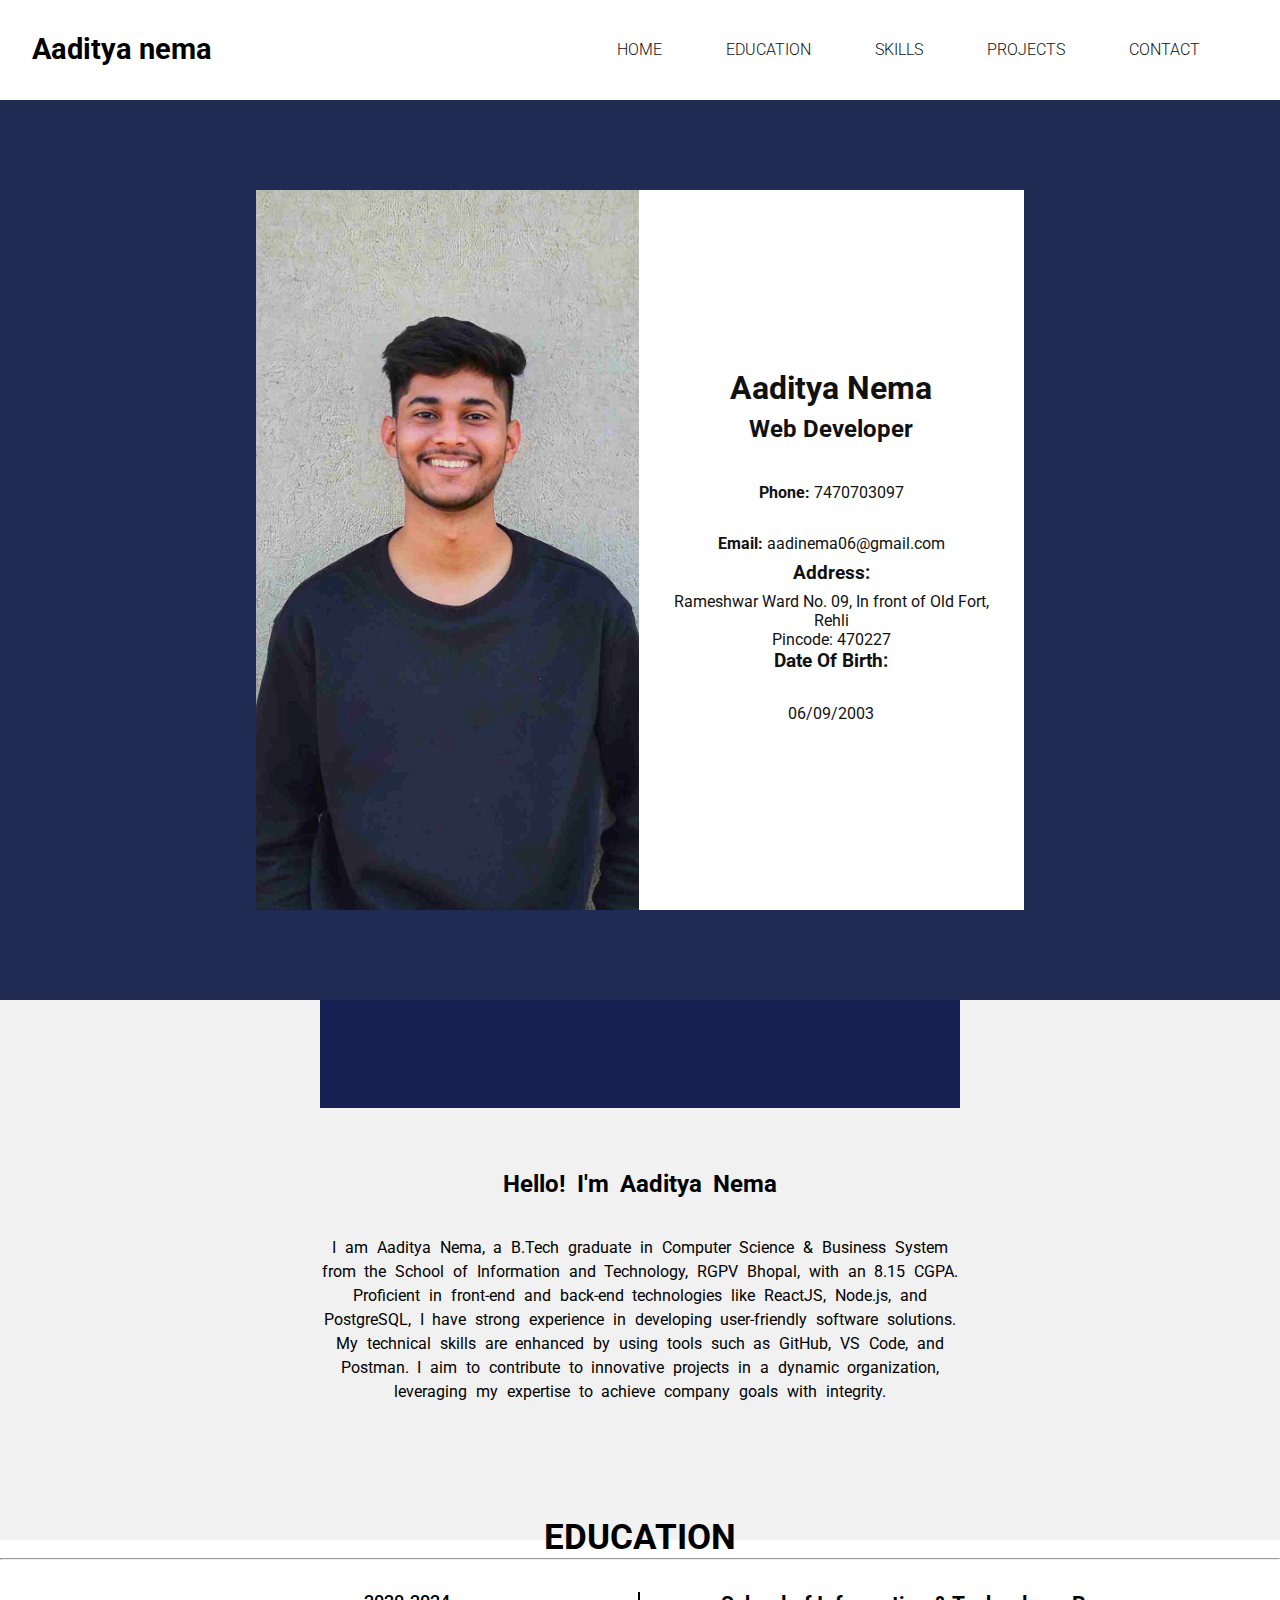
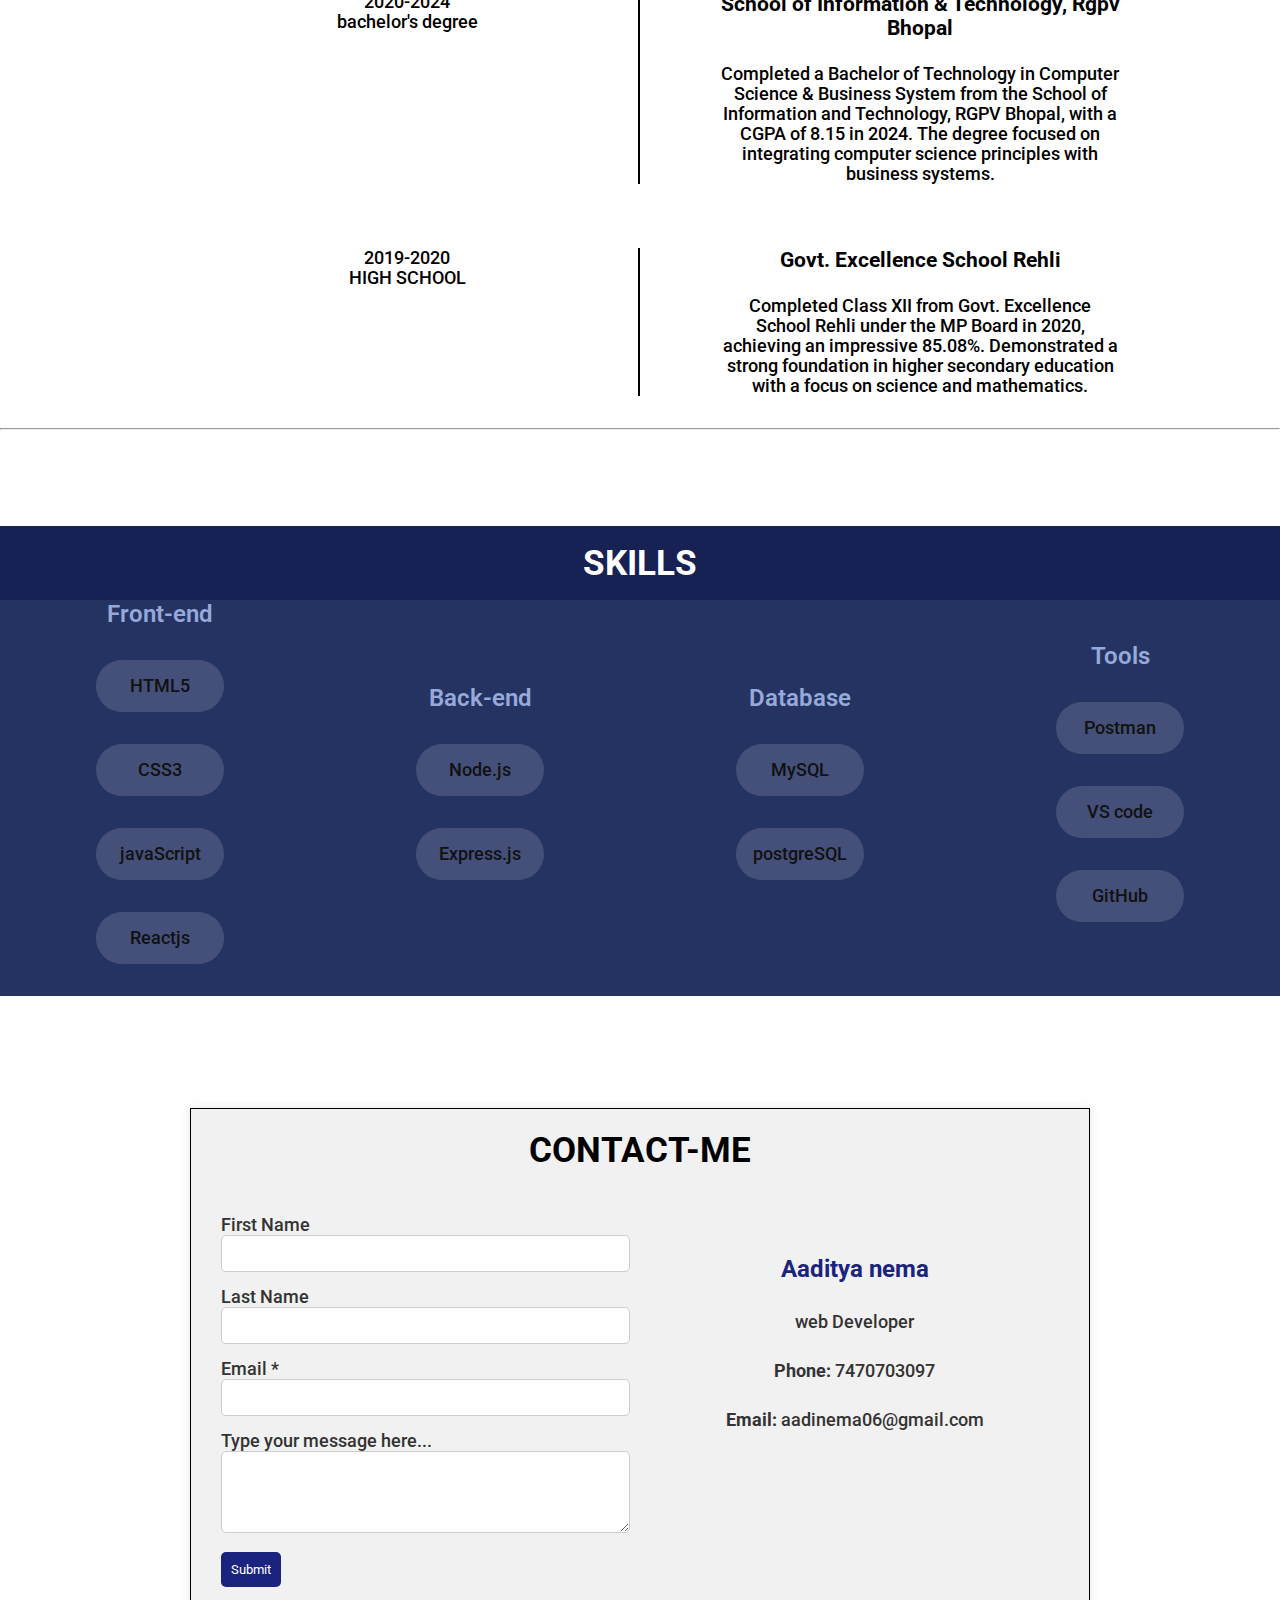
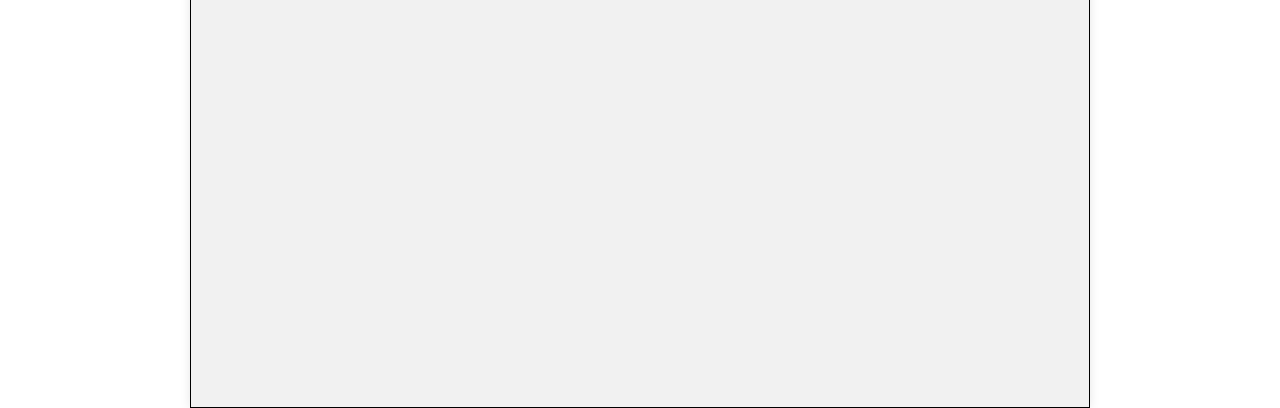
<file: index.html>
<!DOCTYPE html>
<html lang="en">
<head>
    <meta charset="UTF-8">
    <meta name="viewport" content="width=device-width, initial-scale=1.0">
    <title>MY RESUME</title>
    <link rel="stylesheet" href="style.css">
    <link rel="preconnect" href="https://fonts.googleapis.com">
<link rel="preconnect" href="https://fonts.gstatic.com" crossorigin>
<link href="https://fonts.googleapis.com/css2?family=Roboto:ital,wght@0,100;0,300;0,400;0,500;0,700;0,900;1,100;1,300;1,400;1,500;1,700;1,900&family=Sen:wght@400..800&display=swap" rel="stylesheet">

<link rel="stylesheet" href="https://cdnjs.cloudflare.com/ajax/libs/font-awesome/6.5.2/css/all.min.css" integrity="sha512-SnH5WK+bZxgPHs44uWIX+LLJAJ9/2PkPKZ5QiAj6Ta86w+fsb2TkcmfRyVX3pBnMFcV7oQPJkl9QevSCWr3W6A==" crossorigin="anonymous" referrerpolicy="no-referrer" />
</head>
<body>
    
    <nav>
       <div class="nav">
        <h1 class="name">Aaditya nema</h1>
        <div class="nav-content">
            <ul>
                <li><a href="./index.html">HOME</a></li>
                <li><a href="./education.html">EDUCATION</a></li>
                <li><a href="./skills.html">SKILLS</a></li>
                <li><a href="#">PROJECTS</a></li>
                <li><a href="./contact.html">CONTACT</a></li>
                
            </ul>
        </div>
       </div>
    </nav>

    <section>
        <div class="main">
            <div class="card">
                <div class="card-image">
                    <img src="./assets/Aaditya_nema.jpeg" alt="img">
                </div>
                <div class="card-content">
                    <h1>Aaditya Nema</h1>
                    <h3>Web Developer</h3>
                
                    <p><strong>Phone:</strong> 7470703097</p>
                    <p><strong>Email:</strong> aadinema06@gmail.com</p>
                
                    <div>
                        <h4>Address:</h4>
                        <span>Rameshwar Ward No. 09, In front of Old Fort, Rehli</span><br>
                        <span>Pincode: 470227</span>
                    </div>
                
                    <div>
                        <h4>Date Of Birth:</h4>
                        <p>06/09/2003</p>
                    </div>
                </div>
                
            </div>
        </div>
    </section>

    <!-- introduction -->

    <div class="intro">
        <div class="social-platfrom">
                    <a href="https://www.linkedin.com/in/aditya-nema-808684226"><i class="fa-brands fa-linkedin-in"></i></a>
                    <a href="https://www.instagram.com/iadityanema/"><i class="fa-brands fa-instagram"></i></a>
                    <a href="https://github.com/aadinema"><i class="fa-brands fa-github"></i></a>
                    <a href="https://wa.me/7470703097"><i class="fa-brands fa-whatsapp"></i></a>
        </div>
        <div class="myself">
            <h2>Hello! I'm Aaditya Nema</h2>
            <p class="my-content">
                I am Aaditya Nema, a B.Tech graduate in Computer Science & Business System from the School of Information and Technology, RGPV Bhopal, with an 8.15 CGPA. Proficient in front-end and back-end technologies like ReactJS, Node.js, and PostgreSQL, I have strong experience in developing user-friendly software solutions. My technical skills are enhanced by using tools such as GitHub, VS Code, and Postman. I aim to contribute to innovative projects in a dynamic organization, leveraging my expertise to achieve company goals with integrity.
            </p>
        </div>
        
        <div class="education">

            <div>
                <h1>EDUCATION</h1>
                <hr>
            </div>

            <div class="clg">
            <div class="clg-name">
            <span>2020-2024</span> <br>
            <span>bachelor's degree</span>    
            </div>

            <div class="clg-details">
                <h3>School of Information & Technology, Rgpv
                    Bhopal</h3>
                <p>Completed a Bachelor of Technology in Computer Science & Business System from the School of Information and Technology, RGPV Bhopal, with a CGPA of 8.15 in 2024. The degree focused on integrating computer science principles with business systems.</p>
            </div>
        </div>

            <div class="clg">
            <div class="clg-name">
            <span>2019-2020</span> <br>
            <span>HIGH SCHOOL</span>    
            </div>

            <div class="clg-details">
                <h3>Govt. Excellence School Rehli </h3>
                <p> Completed Class XII from Govt. Excellence School Rehli under the MP Board in 2020, achieving an impressive 85.08%. Demonstrated a strong foundation in higher secondary education with a focus on science and mathematics.</p>
            </div>
        <!-- </div>
            <div class="clg">
            <div class="clg-name">
            <span>2035-2035</span> <br>
            <span>Master's Degree</span>    
            </div>

            <div class="clg-details">
                <h3>LAW SCHOOL</h3>
                <p> Finished Class X from Balgyanodaya School of Rehli under the MP Board in 2018 with a remarkable 92.06%. Showcased academic excellence and a solid understanding of fundamental subjects.</p>
            </div>
        </div> -->

        </div>
        <hr>
        <div class="skills">
            <div>
                <h1>SKILLS</h1>
            </div>
            <div class="skill-details">

            <div class="skill">
                <span>Front-end</span>
             <ul>
             <li>HTML5</li>
             <li>CSS3</li>
             <li>javaScript</li>
             <li>Reactjs</li>
            </ul>
        </div>

            <div class="skill">
                <span>Back-end</span>
                <ul>
                <li>Node.js</li>
                <li>Express.js</li>
            </ul>
        </div>

            <div class="skill">
                <span>Database</span>
                <ul>
                    <li>MySQL</li>
                    <li>postgreSQL</li>
                </ul>
            </div>

            <div class="skill">
                <span>Tools</span>
                <ul>
                    <li>Postman</li>
                    <li>VS code</li>
                    <li>GitHub</li>
                </ul>
            </div>
        </div>
        </div>

        <!-- contact form -->

        <div class="container">
            <div class="header">
                <h1>CONTACT-ME</h1>
            </div>
            <div class="contact-profile">
            <div class="contact-form">
                <form action="#">
                    <div class="form-group">
                        <label for="first-name">First Name</label>
                        <input type="text" id="first-name" name="first-name">
                    </div>
                    <div class="form-group">
                        <label for="last-name">Last Name</label>
                        <input type="text" id="last-name" name="last-name">
                    </div>
                    <div class="form-group">
                        <label for="email">Email *</label>
                        <input type="email" id="email" name="email" required>
                    </div>
                    <div class="form-group">
                        <label for="message">Type your message here...</label>
                        <textarea id="message" name="message" rows="4"></textarea>
                    </div>
                    <div class="form-group">
                        <button type="submit">Submit</button>
                    </div>
                </form>
            </div>
            <div class="profile">
                <h2>Aaditya nema</h2>
                <p>web Developer</p>
                <p><strong>Phone:</strong> 7470703097</p>
                <p><strong>Email:</strong> aadinema06@gmail.com</p>
                <div class="social-media">
                    <a href="https://www.linkedin.com/in/aditya-nema-808684226"><i class="fa-brands fa-linkedin-in"></i></a>
                            <a href="https://www.instagram.com/iadityanema/"><i class="fa-brands fa-instagram"></i></a>
                            <a href="https://github.com/aadinema"><i class="fa-brands fa-github"></i></a>
                            <a href="https://wa.me/7470703097"><i class="fa-brands fa-whatsapp"></i></a>
                </div>

            </div>
            </div>
        </div>
</body>
</html>
</file>
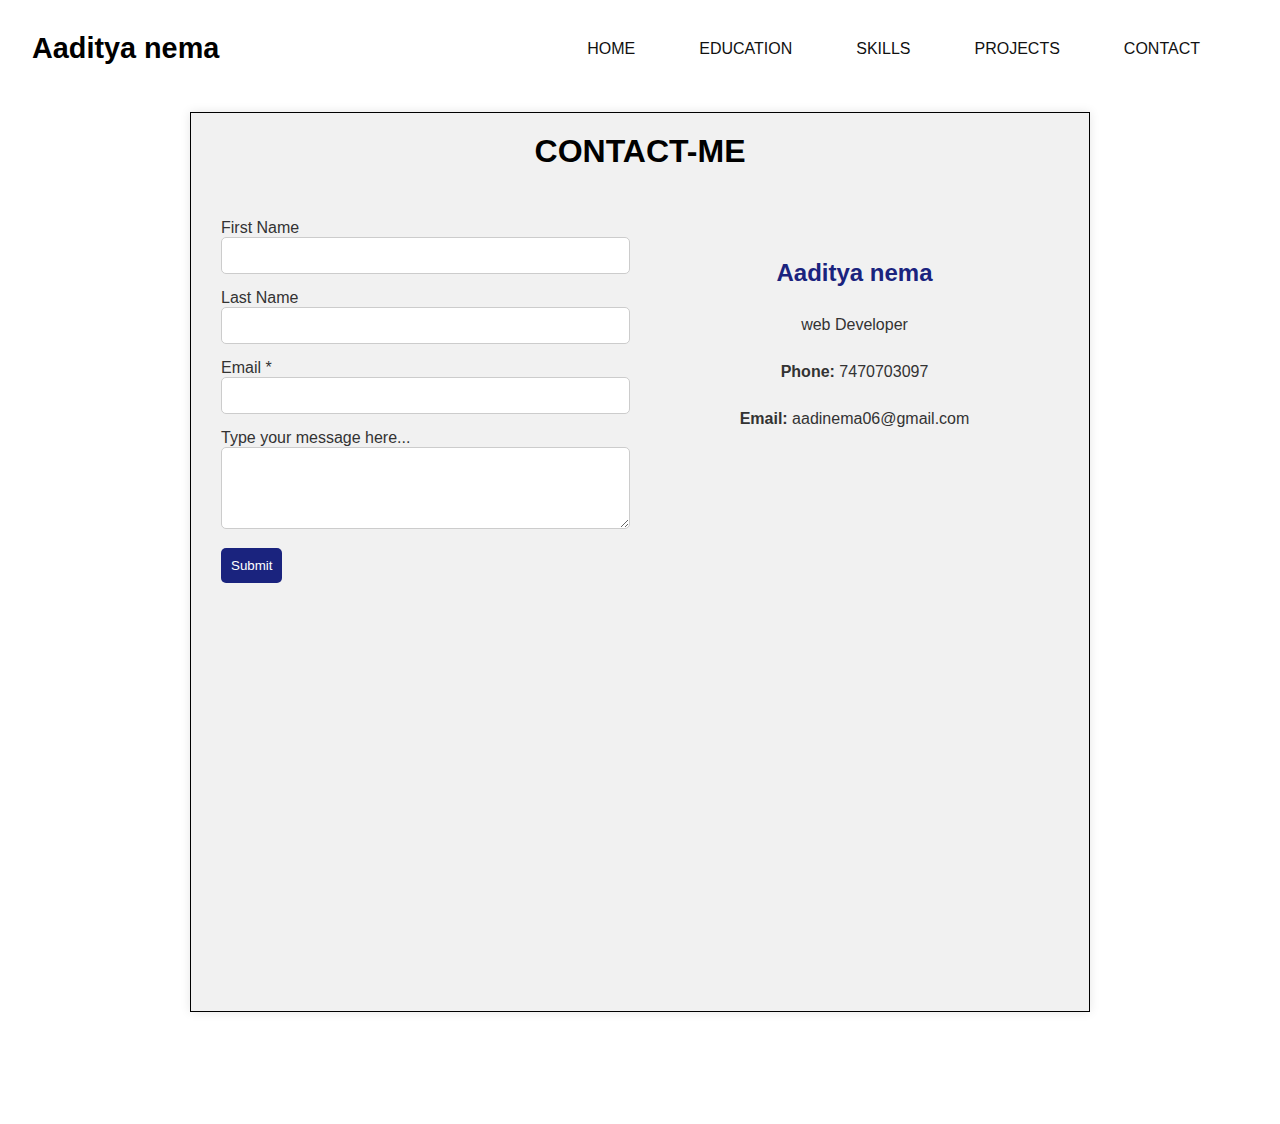
<file: contact.html>
<!DOCTYPE html>
<html lang="en">
<head>
    <meta charset="UTF-8">
    <meta name="viewport" content="width=device-width, initial-scale=1.0">
    <title>contact-me</title>
    <link rel="stylesheet" href="./style.css">
</head>
<body>
    <nav>
        <div class="nav">
         <h1 class="name">Aaditya nema</h1>
         <div class="nav-content">
             <ul>
                 <li><a href="./index.html">HOME</a></li>
                 <li><a href="./education.html">EDUCATION</a></li>
                 <li><a href="./skills.html">SKILLS</a></li>
                 <li><a href="#">PROJECTS</a></li>
                 <li><a href="./contact.html">CONTACT</a></li>
                 
             </ul>
         </div>
        </div>
     </nav>
    <div class="container">
        <div class="header">
            <h1>CONTACT-ME</h1>
        </div>
        <div class="contact-profile">
        <div class="contact-form">
            <form action="#">
                <div class="form-group">
                    <label for="first-name">First Name</label>
                    <input type="text" id="first-name" name="first-name">
                </div>
                <div class="form-group">
                    <label for="last-name">Last Name</label>
                    <input type="text" id="last-name" name="last-name">
                </div>
                <div class="form-group">
                    <label for="email">Email *</label>
                    <input type="email" id="email" name="email" required>
                </div>
                <div class="form-group">
                    <label for="message">Type your message here...</label>
                    <textarea id="message" name="message" rows="4"></textarea>
                </div>
                <div class="form-group">
                    <button type="submit">Submit</button>
                </div>
            </form>
        </div>
        <div class="profile">
            <h2>Aaditya nema</h2>
            <p>web Developer</p>
            <p><strong>Phone:</strong> 7470703097</p>
            <p><strong>Email:</strong> aadinema06@gmail.com</p>
            <div class="social-media">
                <a href="#"><i class="fa-brands fa-linkedin-in"></i></a>
                <a href="https://www.instagram.com/iadityanema/"><i class="fa-brands fa-instagram"></i></a>
                <a href="#"><i class="fa-brands fa-facebook"></i></a>
                <a href="#"><i class="fa-brands fa-twitter"></i></a>
            </div>

        </div>
        </div>
    </div>
</body>
</html>
</file>
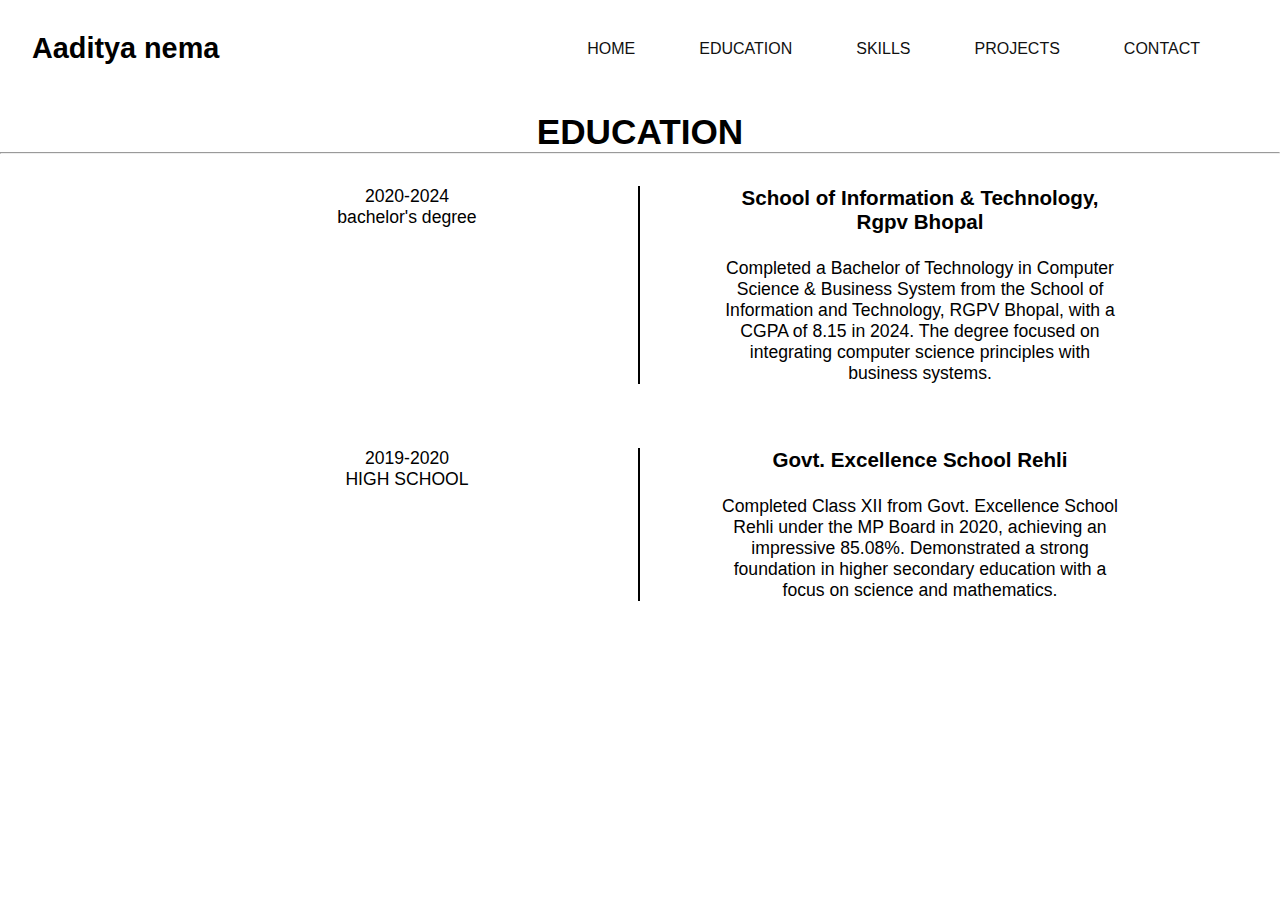
<file: education.html>
<!DOCTYPE html>
<html lang="en">
<head>
    <meta charset="UTF-8">
    <meta name="viewport" content="width=device-width, initial-scale=1.0">
    <title>Education</title>
    <link rel="stylesheet" href="./style.css">
</head>
<body>
    <nav>
        <div class="nav">
         <h1 class="name">Aaditya nema</h1>
         <div class="nav-content">
             <ul>
                 <li><a href="./index.html">HOME</a></li>
                 <li><a href="./education.html">EDUCATION</a></li>
                 <li><a href="./skills.html">SKILLS</a></li>
                 <li><a href="#">PROJECTS</a></li>
                 <li><a href="./contact.html">CONTACT</a></li>
                 
             </ul>
         </div>
        </div>
     </nav>

     
     <div class="education">

            <div>
                <h1>EDUCATION</h1>
                <hr>
            </div>

            <div class="clg">
            <div class="clg-name">
            <span>2020-2024</span> <br>
            <span>bachelor's degree</span>    
            </div>

            <div class="clg-details">
                <h3>School of Information & Technology, Rgpv
                    Bhopal</h3>
                <p>Completed a Bachelor of Technology in Computer Science & Business System from the School of Information and Technology, RGPV Bhopal, with a CGPA of 8.15 in 2024. The degree focused on integrating computer science principles with business systems.</p>
            </div>
        </div>

            <div class="clg">
            <div class="clg-name">
            <span>2019-2020</span> <br>
            <span>HIGH SCHOOL</span>    
            </div>

            <div class="clg-details">
                <h3>Govt. Excellence School Rehli </h3>
                <p> Completed Class XII from Govt. Excellence School Rehli under the MP Board in 2020, achieving an impressive 85.08%. Demonstrated a strong foundation in higher secondary education with a focus on science and mathematics.</p>
            </div>
        <!-- </div>
            <div class="clg">
            <div class="clg-name">
            <span>2035-2035</span> <br>
            <span>Master's Degree</span>    
            </div>

            <div class="clg-details">
                <h3>LAW SCHOOL</h3>
                <p> Finished Class X from Balgyanodaya School of Rehli under the MP Board in 2018 with a remarkable 92.06%. Showcased academic excellence and a solid understanding of fundamental subjects.</p>
            </div>
        </div> -->

        </div>
</body>
</html>
</file>
<file: style.css>
* {
  margin: 0;
  padding: 0;
  box-sizing: border-box;
  font-family: "Roboto", sans-serif;
}

/* Body */
body {
  width: 100%;
  height: 100%;
}

/* Navbar */
.nav {
  font-weight: 300;
  display: flex;
  justify-content: space-between;
  align-items: center;
  background-color: #fff;
  padding: 2rem;
  position: fixed;
  top: 0;
  left: 0;
  width: 100vw;
  
}

.nav-content ul {
  list-style: none;
  display: flex;
  align-items: center;
  gap: 4rem;
  margin-right: 3rem;
  padding: 0;
}

.name {
  font-size: 1.8rem;
}

.nav-content a {
  color: #111;
  text-decoration: none;
  font-size: 1rem;
}

.nav-content a:hover {
  text-decoration: underline;
}

/* Main Content */
.main {
  width: 100vw;
  height: 100vh;
  background-color: #202b54;
  display: flex;
  justify-content: center;
  align-items: center;
  margin-top: 100px;
}

/* Card */
.card {
  height: 80vh;
  width: 60vw;
  background-color: #fff;
  display: flex;
  align-items: center;
  text-align: center;
}

.card-image {
  width: 30vw;
  height: 80vh;
}

img {
  width: 100%;
  height: 100%;
  object-fit: cover;
  object-position: top;
}

.card-content {
  font-family: "Roboto", sans-serif;
  padding: 1rem;
  color: #111;
}

.card-content h1 {
  font-size: 2rem;
  margin-bottom: 0.5rem;
}

.card-content h3 {
  font-size: 1.5rem;
  margin-bottom: 1rem;
}

.card-content p,
.card-content span {
  font-size: 1rem;
  margin-bottom: 0.5rem;
}

.card-content h4 {
  font-size: 1.2rem;
  margin-bottom: 0.5rem;
}

.intro {
  width: 100vw;
  height: 60vh;
  background-color: #f1f1f1;
  
}

.social-platfrom {
  height: 12vh;
  width: 50vw;
  background-color: #182153;
  padding-top: 2rem;
  margin: 0 auto;
  display: flex;
  align-items: center;
  justify-content: center;
  gap: 3rem;
}

.social-platfrom a > i {
  font-size: 1.5rem;
  color: #fff;
}

.myself {
  text-align: center;
  font-weight: 400;
  word-spacing: 0.3rem;
  line-height: 1.5rem;
}

.myself h2 {
  margin-top: 4rem;
}

.myself p {
  text-align: center;
  width: 50vw;
  margin: 1rem auto;
}

/* Education details */
.education {
  margin-top: 7rem;
  width: 100vw;
  height: auto;
  font-weight: 500;
  font-size: 1.1rem;
}

.education h1 {
  text-align: center;
}

.clg {
  width: 100vw;
  display: flex;
  justify-content: space-between;
  text-align: center;
  padding: 2rem 10rem;
}

.clg-name {
  border-right: 2px solid black;
  width: 50%;
  padding-left: 1rem;
}

.clg-details {
  width: 50%;
  padding-left: 5rem;
}

/* Skills */
.skills {
  margin-top: 6rem;
  width: 100vw;
  height: auto;
  background-color: #253362;
}

.skills h1 {
  width: 100vw;
  
  text-align: center;
  padding: 1rem;
  background-color: #182153;
  color: #fff;
}

.skill-details {
  display: flex;
  align-items: center;
  justify-content: space-between;
  gap: 5rem;
  margin: 0 4rem;
}

.skill {
  width: 15vw;
  text-align: center;
  color: #111;
}

.skill li {
  list-style: none;
  margin: 2rem;
  background-color: #445079;
  padding: 1rem;
  border-radius: 3rem;
  font-weight: 500;
}

li:hover {
  background-color: #182153;
}

.skill span {
  font-size: 1.5rem;
  font-weight: 600;
  color: #95aada;
}

span:hover {
  background-color: #182153;
  padding: 0.5rem;
  border-radius: 1rem;
}

/* Contact form */
.container {
  width: 100vw;
  height: 100vh;
  padding: 20px;
  background-color: #f1f1f1;
  margin: 7rem auto;
  max-width: 900px;
  border: 1px solid #000000;
  box-shadow: 0 0 10px rgba(0, 0, 0, 0.1);
}

.header {
  text-align: center;
  height: 10%;
}

.contact-profile {
  height: 90%;
  display: flex;
  justify-content: space-around;
}

.contact-form,
.profile {
  flex: 1;
  margin: 0 10px;
}

.contact-form {
  width: 50vw;
  padding: 0;
}

.profile {
  width: 50vw;
  padding-top: 1rem;
}

.profile h2,
p,
.social-media {
  padding-top: 1.5rem;
}

.contact-form form {
  display: flex;
  flex-direction: column;
}

.form-group {
  margin-bottom: 15px;
}

label {
  margin-bottom: 5px;
  color: #333;
}

input[type="text"],
input[type="email"],
textarea {
  width: 100%;
  padding: 10px;
  border: 1px solid #ccc;
  border-radius: 5px;
}

button {
  padding: 10px;
  background-color: #1a237e;
  color: white;
  border: none;
  border-radius: 5px;
  cursor: pointer;

}

button:hover {
  background-color: #000080;
}

.profile {
  text-align: center;
}

.profile h2 {
  margin: 0;
  font-size: 24px;
  color: #1a237e;
}

.profile p {
  margin: 5px 0;
  color: #333;
}

.social-media {
  margin-top: 15px;
}

.social-media li {
  margin-right: 10px;
}

.social-media i {
  width: 24px;
  height: 24px;
  color: #111;
  font-size: 1.2rem;
}

/* Media Queries for Responsiveness */

/* For Tablets */
@media (max-width: 768px) {
  .nav-content ul {
    gap: 2rem;
    margin-right: 1rem;
  }

  .card {
    flex-direction: column;
    height: auto;
    width: 80vw;
  }

  .card-image {
    width: 100%;
    height: auto;
  }

  .main {
    height: auto;
  }

  .social-platfrom {
    width: 80vw;
    margin: 0 auto;
  }

  .myself p {
    width: 80vw;
    margin: 1rem auto;
  }

  .clg {
    flex-direction: column;
    align-items: center;
    padding: 2rem 2rem;
  }

  .clg-name,
  .clg-details {
    width: 100%;
    padding-left: 0;
    border: none;
  }

  .skill-details {
    flex-direction: column;
    align-items: center;
    gap: 1rem;
    margin: 0 2rem;
  }

  .skill {
    width: 80vw;
  }

  .container {
    width: 90vw;
    margin: 20px auto;
  }

  .contact-profile {
    flex-direction: column;
    align-items: center;
  }

  .contact-form,
  .profile {
    width: 100%;
  }

  .profile {
    margin-top: 20px;
  }
}

/* For Mobile Phones */
@media (max-width: 480px) {
  .nav {
    flex-direction: column;
    padding: 1.5rem;
    font-weight: 500;
    font-size: 1.2rem;
  }
  .nav h1{
    font-size: 2rem;
    padding: 1rem;
  }

  .nav-content ul {
    flex-direction: column;
    gap: 1rem;
    margin-right: 0;
  }

  .name {
    font-size: 1.2rem;
  }

  .main {
    padding: 1rem;
  }

  .card {
    width: 100vw;
    padding: 1rem;
    margin-top: 5.5rem;
  }
  .card-content{
    font-size: 1rem;
    font-weight: 600;
  }

  .social-platfrom {
    width: 100vw;
    margin: 0;
    padding: 1rem;
  }

  .myself p {
    width: 90vw;
  }

  .clg {
    padding: 1rem;
  }

  .skill-details {
    margin: 0 1rem;
  }

  .skill {
    width: 90vw;
  }

  .container {
    width: 95vw;
    margin: 10px auto;
    border: none;
    
  }
  .contact-profile {
    height: 90%;
    display: flex;
    justify-content: space-between;
    font-size: 1.1rem;
  }
  .myself {  
    font-weight: 500;
    font-size: 1.1rem;
  }
.contact-form button{
    text-align: center;
}
  }
</file>
